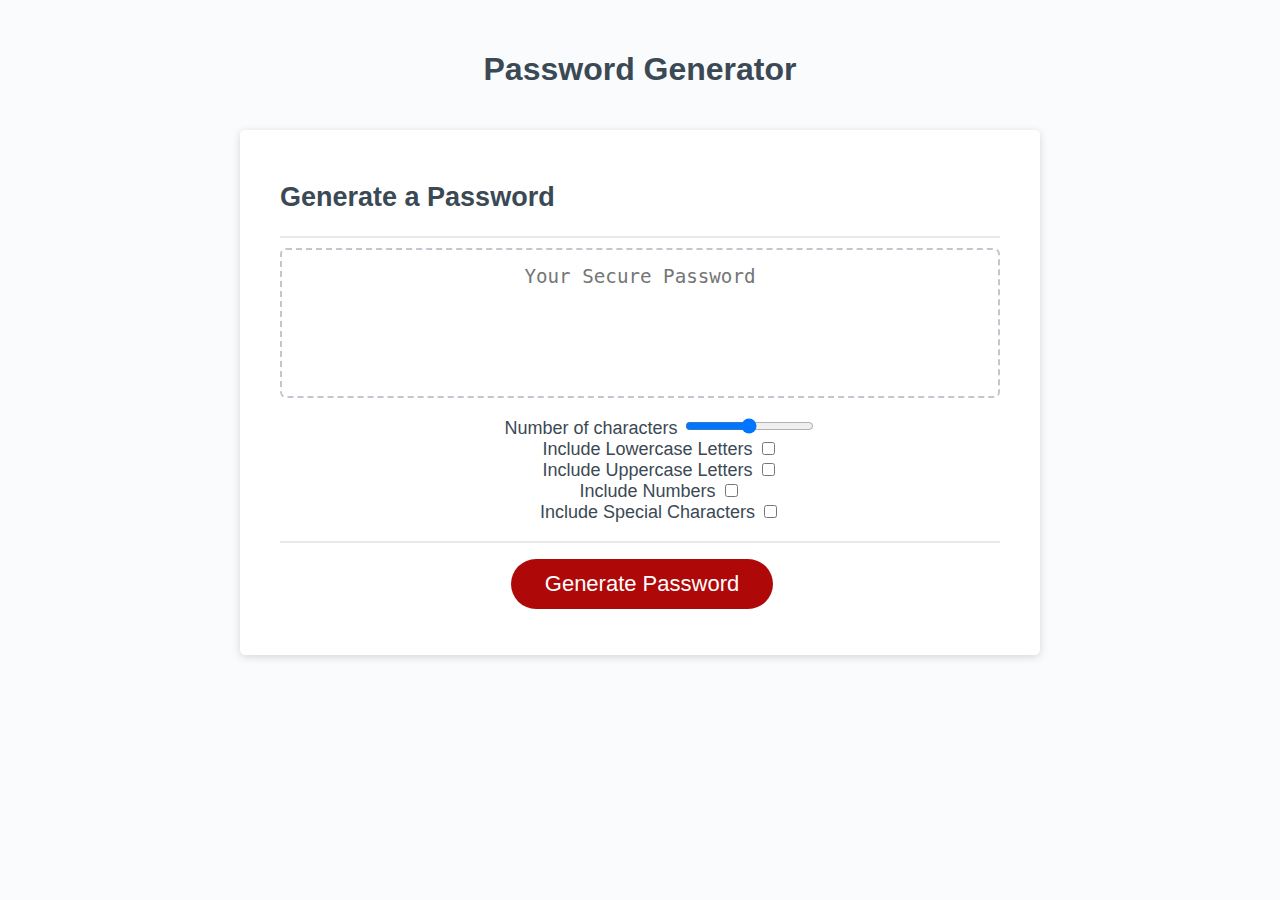
<file: index.html>
<!DOCTYPE html>
<html lang="en">
  <head>
    <meta charset="UTF-8" />
    <meta name="viewport" content="width=device-width, initial-scale=1.0" />
    <meta http-equiv="X-UA-Compatible" content="ie=edge" />
    <title>Password Generator</title>
    <link rel="stylesheet" href="./assets/css/style.css" />
  </head>
  <body>
    <div class="wrapper">
      <header>
        <h1>Password Generator</h1>
      </header>
      <div class="card">
        <div class="card-header">
          <h2>Generate a Password</h2>
        </div>
        <div class="card-body">
          <textarea
            readonly
            id="password"
            placeholder="Your Secure Password"
            aria-label="Generated Password"
          ></textarea>
        </div>
        <form>
          <ul>
            <li>
              <label for="length">Number of characters</label>
              <input type="range" id="length" min="8" max="128" required/>
            </li>
            <li>
              <label for="lowercase">Include Lowercase Letters</label>
              <input type="checkbox" id="lowercase">
            </li>
            <li>
              <label for="uppercase">Include Uppercase Letters</label>
              <input type="checkbox" id="uppercase">
            </li>
            <li>
              <label for="numeric">Include Numbers</label>
              <input type="checkbox" id="numeric">
            </li>
            <li>
              <label for="specialChars">Include Special Characters</label>
              <input type="checkbox" id="specialChars">
            </li>
          </ul>
        </form>
        <div class="card-footer">
          <button id="generate" class="btn">Generate Password</button>
        </div>
      </div>
    </div>
    <script src="./assets/javascript/script.js"></script>
  </body>
</html>
</file>
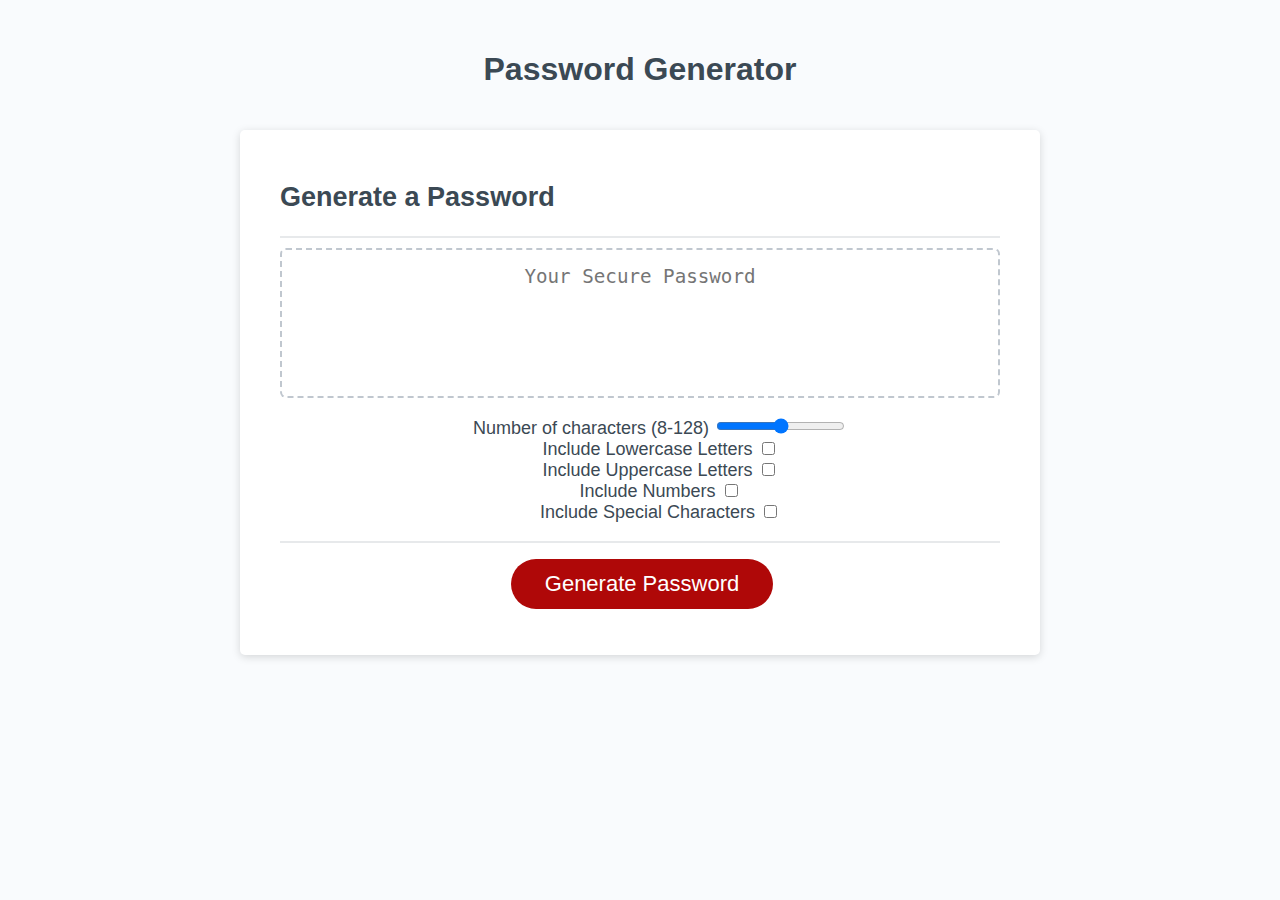
<file: Develop/index.html>
<!DOCTYPE html>
<html lang="en">
  <head>
    <meta charset="UTF-8" />
    <meta name="viewport" content="width=device-width, initial-scale=1.0" />
    <meta http-equiv="X-UA-Compatible" content="ie=edge" />
    <title>Password Generator</title>
    <link rel="stylesheet" href="style.css" />
  </head>
  <body>
    <div class="wrapper">
      <header>
        <h1>Password Generator</h1>
      </header>
      <div class="card">
        <div class="card-header">
          <h2>Generate a Password</h2>
        </div>
        <div class="card-body">
          <textarea
            readonly
            id="password"
            placeholder="Your Secure Password"
            aria-label="Generated Password"
          ></textarea>
        </div>
        <form>
          <ul>
            <li class="range-wrap">
              <label for="length">Number of characters (8-128)</label>
              <input type="range" id="length" min="8" max="128" required />
              <output class="bubble"></output>
            </li>
            <li>
              <label for="lowercase">Include Lowercase Letters</label>
              <input type="checkbox" id="lowercase">
            </li>
            <li>
              <label for="uppercase">Include Uppercase Letters</label>
              <input type="checkbox" id="uppercase">
            </li>
            <li>
              <label for="numeric">Include Numbers</label>
              <input type="checkbox" id="numeric">
            </li>
            <li>
              <label for="specialChars">Include Special Characters</label>
              <input type="checkbox" id="specialChars">
            </li>
          </ul>
        </form>
        <div class="card-footer">
          <button id="generate" class="btn">Generate Password</button>
        </div>
      </div>
    </div>
    <script src="script.js"></script>
  </body>
</html>
</file>
<file: assets/css/style.css>
*,
*::before,
*::after {
  box-sizing: border-box;
}

html,
body,
.wrapper {
  height: 100%;
  margin: 0;
  padding: 0;
}

body {
  font-family: sans-serif;
  background-color: #f9fbfd;
}

.wrapper {
  padding-top: 30px;
  padding-left: 20px;
  padding-right: 20px;
}

header {
  text-align: center;
  padding: 20px;
  padding-top: 0px;
  color: hsl(206, 17%, 28%);
}

.card {
  background-color: hsl(0, 0%, 100%);
  border-radius: 5px;
  border-width: 1px;
  box-shadow: rgba(0, 0, 0, 0.15) 0px 2px 8px 0px;
  color: hsl(206, 17%, 28%);
  font-size: 18px;
  margin: 0 auto;
  max-width: 800px;
  padding: 30px 40px;
}

.card-header::after {
  content: " ";
  display: block;
  width: 100%;
  background: #e7e9eb;
  height: 2px;
}

.card-body {
  min-height: 100px;
}

.card-footer {
  text-align: center;
}

.card-footer::before {
  content: " ";
  display: block;
  width: 100%;
  background: #e7e9eb;
  height: 2px;
}

.card-footer::after {
  content: " ";
  display: block;
  clear: both;
}

.btn {
  border: none;
  background-color: hsl(360, 91%, 36%);
  border-radius: 25px;
  box-shadow: rgba(0, 0, 0, 0.1) 0px 1px 6px 0px rgba(0, 0, 0, 0.2) 0px 1px 1px
    0px;
  color: hsl(0, 0%, 100%);
  display: inline-block;
  font-size: 22px;
  line-height: 22px;
  margin: 16px 16px 16px 20px;
  padding: 14px 34px;
  text-align: center;
  cursor: pointer;
}

button[disabled] {
  cursor: default;
  background: #c0c7cf;
}

.float-right {
  float: right;
}

#password {
  -webkit-appearance: none;
  -moz-appearance: none;
  appearance: none;
  border: none;
  display: block;
  width: 100%;
  padding-top: 15px;
  padding-left: 15px;
  padding-right: 15px;
  padding-bottom: 85px;
  font-size: 1.2rem;
  text-align: center;
  margin-top: 10px;
  margin-bottom: 10px;
  border: 2px dashed #c0c7cf;
  border-radius: 6px;
  resize: none;
  overflow: hidden;
}

@media (max-width: 690px) {
  .btn {
    font-size: 1rem;
    margin: 16px 0px 0px 0px;
    padding: 10px 15px;
  }

  #password {
    font-size: 1rem;
  }
}

@media (max-width: 500px) {
  .btn {
    font-size: 0.8rem;
  }
}

form ul {
  list-style-type: none;
  text-align: center;
}
</file>
<file: Develop/style.css>
*,
*::before,
*::after {
  box-sizing: border-box;
}

html,
body,
.wrapper {
  height: 100%;
  margin: 0;
  padding: 0;
}

body {
  font-family: sans-serif;
  background-color: #f9fbfd;
}

.wrapper {
  padding-top: 30px;
  padding-left: 20px;
  padding-right: 20px;
}

header {
  text-align: center;
  padding: 20px;
  padding-top: 0px;
  color: hsl(206, 17%, 28%);
}

.card {
  background-color: hsl(0, 0%, 100%);
  border-radius: 5px;
  border-width: 1px;
  box-shadow: rgba(0, 0, 0, 0.15) 0px 2px 8px 0px;
  color: hsl(206, 17%, 28%);
  font-size: 18px;
  margin: 0 auto;
  max-width: 800px;
  padding: 30px 40px;
}

.card-header::after {
  content: " ";
  display: block;
  width: 100%;
  background: #e7e9eb;
  height: 2px;
}

.card-body {
  min-height: 100px;
}

.card-footer {
  text-align: center;
}

.card-footer::before {
  content: " ";
  display: block;
  width: 100%;
  background: #e7e9eb;
  height: 2px;
}

.card-footer::after {
  content: " ";
  display: block;
  clear: both;
}

.btn {
  border: none;
  background-color: hsl(360, 91%, 36%);
  border-radius: 25px;
  box-shadow: rgba(0, 0, 0, 0.1) 0px 1px 6px 0px rgba(0, 0, 0, 0.2) 0px 1px 1px
    0px;
  color: hsl(0, 0%, 100%);
  display: inline-block;
  font-size: 22px;
  line-height: 22px;
  margin: 16px 16px 16px 20px;
  padding: 14px 34px;
  text-align: center;
  cursor: pointer;
}

button[disabled] {
  cursor: default;
  background: #c0c7cf;
}

.float-right {
  float: right;
}

#password {
  -webkit-appearance: none;
  -moz-appearance: none;
  appearance: none;
  border: none;
  display: block;
  width: 100%;
  padding-top: 15px;
  padding-left: 15px;
  padding-right: 15px;
  padding-bottom: 85px;
  font-size: 1.2rem;
  text-align: center;
  margin-top: 10px;
  margin-bottom: 10px;
  border: 2px dashed #c0c7cf;
  border-radius: 6px;
  resize: none;
  overflow: hidden;
}

@media (max-width: 690px) {
  .btn {
    font-size: 1rem;
    margin: 16px 0px 0px 0px;
    padding: 10px 15px;
  }

  #password {
    font-size: 1rem;
  }
}

@media (max-width: 500px) {
  .btn {
    font-size: 0.8rem;
  }
}

form ul {
  list-style-type: none;
  text-align: center;
}
</file>
